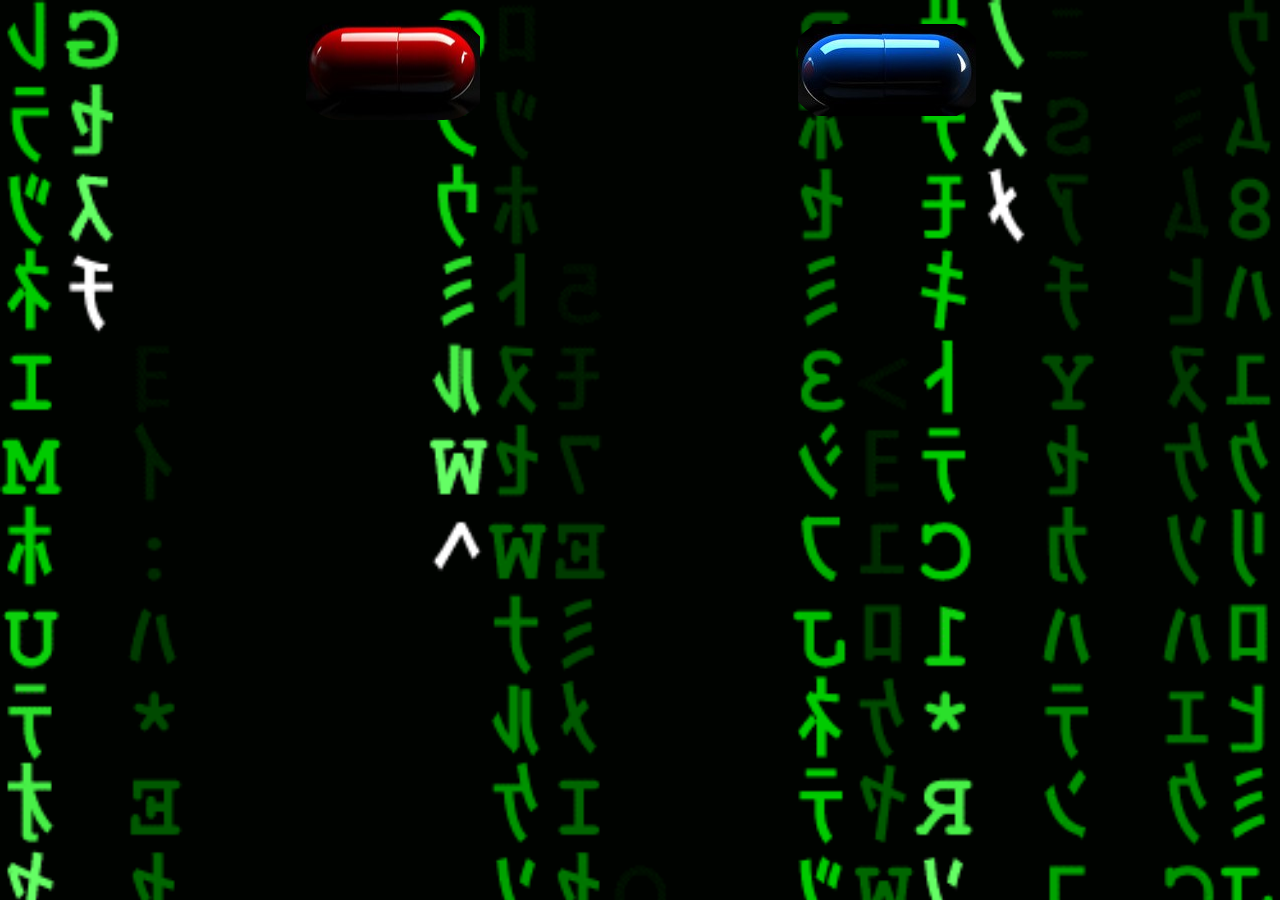
<file: coding.html>
<!DOCTYPE html>
<html lang="en">
<head>
    <meta charset="UTF-8">
    <meta name="viewport" content="width=device-width, initial-scale=1.0">
    <title>Enter The Matrix</title>
    <link
      rel="stylesheet"
      href="../CSS/codingpg.css"
    />
   
</head>

<body>
   <header>
  <span><a href="index.html">X</a></span>
    </header>

    <div class="boxes">
        <div class="box1">
          <h1><a href="https://www.w3schools.com/html/">HTML</a></h1>
          <p>HTML, short for HyperText Markup Language, is the foundation of the World Wide Web. It defines the structure and meaning of web content, including text, images, and other multimedia elements. HTML uses elements and attributes to structure and annotate content for display in a web browser. </p>
          
        </div>
        <div class="box2">
          <h1><a href="https://www.w3schools.com/css/">CSS</a></h1>
          <p>CSS is the acronym of “Cascading Style Sheets”. CSS is a computer language for laying out and structuring web pages (HTML or XML). This language contains coding elements and is composed of these “cascading style sheets” which are equally called CSS files (. css).</p>
      </div>
        <div class="box3">
          <h1><a href="https://www.w3schools.com/css/">JAVASCRIPT</a></h1>
          <p>JavaScript is a scripting language for creating dynamic web page content. It creates elements for improving site visitors' interaction with web pages, such as dropdown menus, animated graphics, and dynamic background colors.</p>
   </div>
    </div>
    <div class="codingbtns">
    <button class="redbutton"><a href="index.html">Exit</a></button>
    <button class="bluebutton" onclick="showBoxes(); hideButton(); displayNavbar()"><a href="#">Enter</a></button>
  </div>
    
     <script src="../javascript/coding.js">
     </script>
</body>
</html>
</file>
<file: CSS/codingpg.css>
* {
  margin: 0;
  padding: 0;
  box-sizing: border-box;
}

body {
  background: url(../Images/matrix1.gif);
  background-size: cover;
  background-repeat: no-repeat;
}
/*header start*/
header {
  display: none;
  justify-content: center;
}

/* header end */
.boxes {
  display: none;
  justify-content: center;
  align-items: center;
  margin-left: 70px;
  background-color: rgba(0, 0, 0, 0);
  color: black;
  font-size: 100%;
  grid-template-columns: 1fr 1fr 1fr;
}

.box1 {
  display: flex;
  align-items: center;
  justify-content: center;
  flex-direction: column;
  height: 56%;
  width: 80%;
  margin-top: 250px;
  background: url(../Images/matrix1.gif);
  color: rgba(0, 0, 0, 0);
  border: #fff solid 1px;
  border-radius: 15px;
}
.box1 button {
  display: flex;
  justify-content: center;
  background-color: rgba(0, 0, 0, 0);
  color: white;
  border: none;
  font-size: 32px;
  font-weight: bold;
}
h1 a {
  color: white;
  text-decoration: none;
  visibility: hidden;
}
.box1:hover p {
  transition: ease-in 1.5s;
}
.box1:hover a {
  visibility: visible;
}
.box2:hover a {
  visibility: visible;
}
.box3:hover a {
  visibility: visible;
}
.box1 button:hover {
  color: grey;
  cursor: pointer;
}

.box1:hover {
  background: black;
  color: white;
}
.box2 {
  display: flex;
  align-items: center;
  justify-content: center;
  flex-direction: column;
  height: 56%;
  width: 80%;
  margin-top: 250px;
  background-color: #fff;
  background: url(../Images/matrix1.gif);
  color: rgba(0, 0, 0, 0);
  border: #fff solid 1px;
  border-radius: 15px;
}
.box2:hover {
  background: black;
  color: white;
}
.box2:hover p {
  transition: ease-in 1.5s;
}
.box3 {
  display: flex;
  align-items: center;
  justify-content: center;
  flex-direction: column;
  height: 56%;
  width: 80%;
  margin-top: 250px;
  background-color: #fff;
  background: url(../Images/matrix1.gif);
  color: rgba(0, 0, 0, 0);
  border: #fff solid 1px;
  border-radius: 15px;
}
.box3:hover {
  background: black;
  color: white;
}
.box3:hover p {
  transition: ease-in 1.5s;
}
p {
  margin: 5%;
}
.codingbtns {
  display: flex;
  justify-content: space-evenly;
  margin-top: 20px;
}
button a {
  color: rgba(0, 0, 0, 0);
  font-size: larger;
  visibility: hidden;
  text-decoration: none;
}
.bluebutton {
  background: url(../Images/blue.jpg);
  background-repeat: no-repeat;
  background-position: center;
  height: 100px;
  width: 200px;
  color: #fff;
  border: none;
  border-radius: 80px;
}
.redbutton {
  background: url(../Images/red.jpg);
  background-repeat: no-repeat;
  background-position: center;
  height: 100px;
  width: 200px;
  color: #fff;
  border-radius: 80px;
  border: none;
}
button:hover a {
  color: #fff;
  visibility: visible;
  cursor: pointer;
}
h1:hover a{
  text-decoration: underline;
}

/* MEDIA QUERY */

@media (max-width: 800px) {
  .boxes {
    justify-items: center;
    grid-template-columns: none;
    border: 2px solid rgb(212, 255, 0);
    margin: auto;
    height: 200vh;
  }
  .box1 {
  }
  .box2 {
  }
  .box3 {
  }
}
</file>
